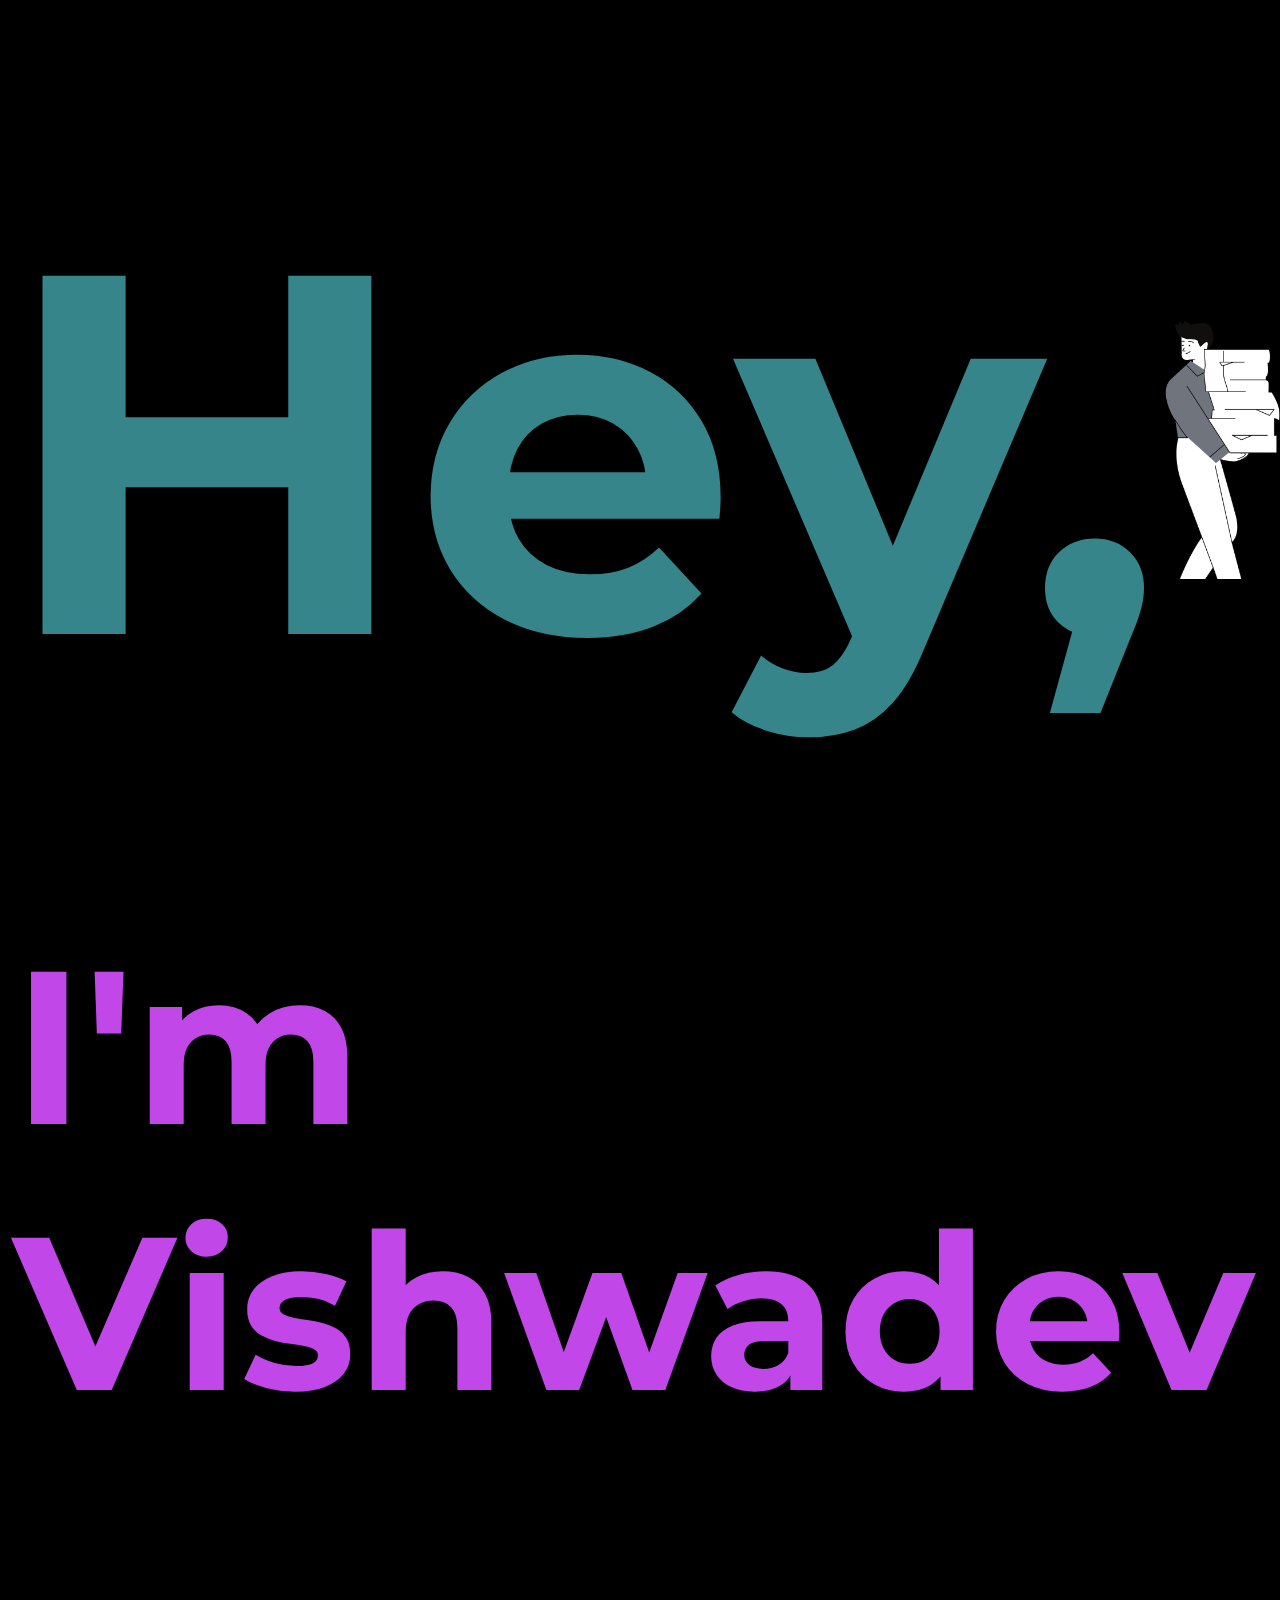
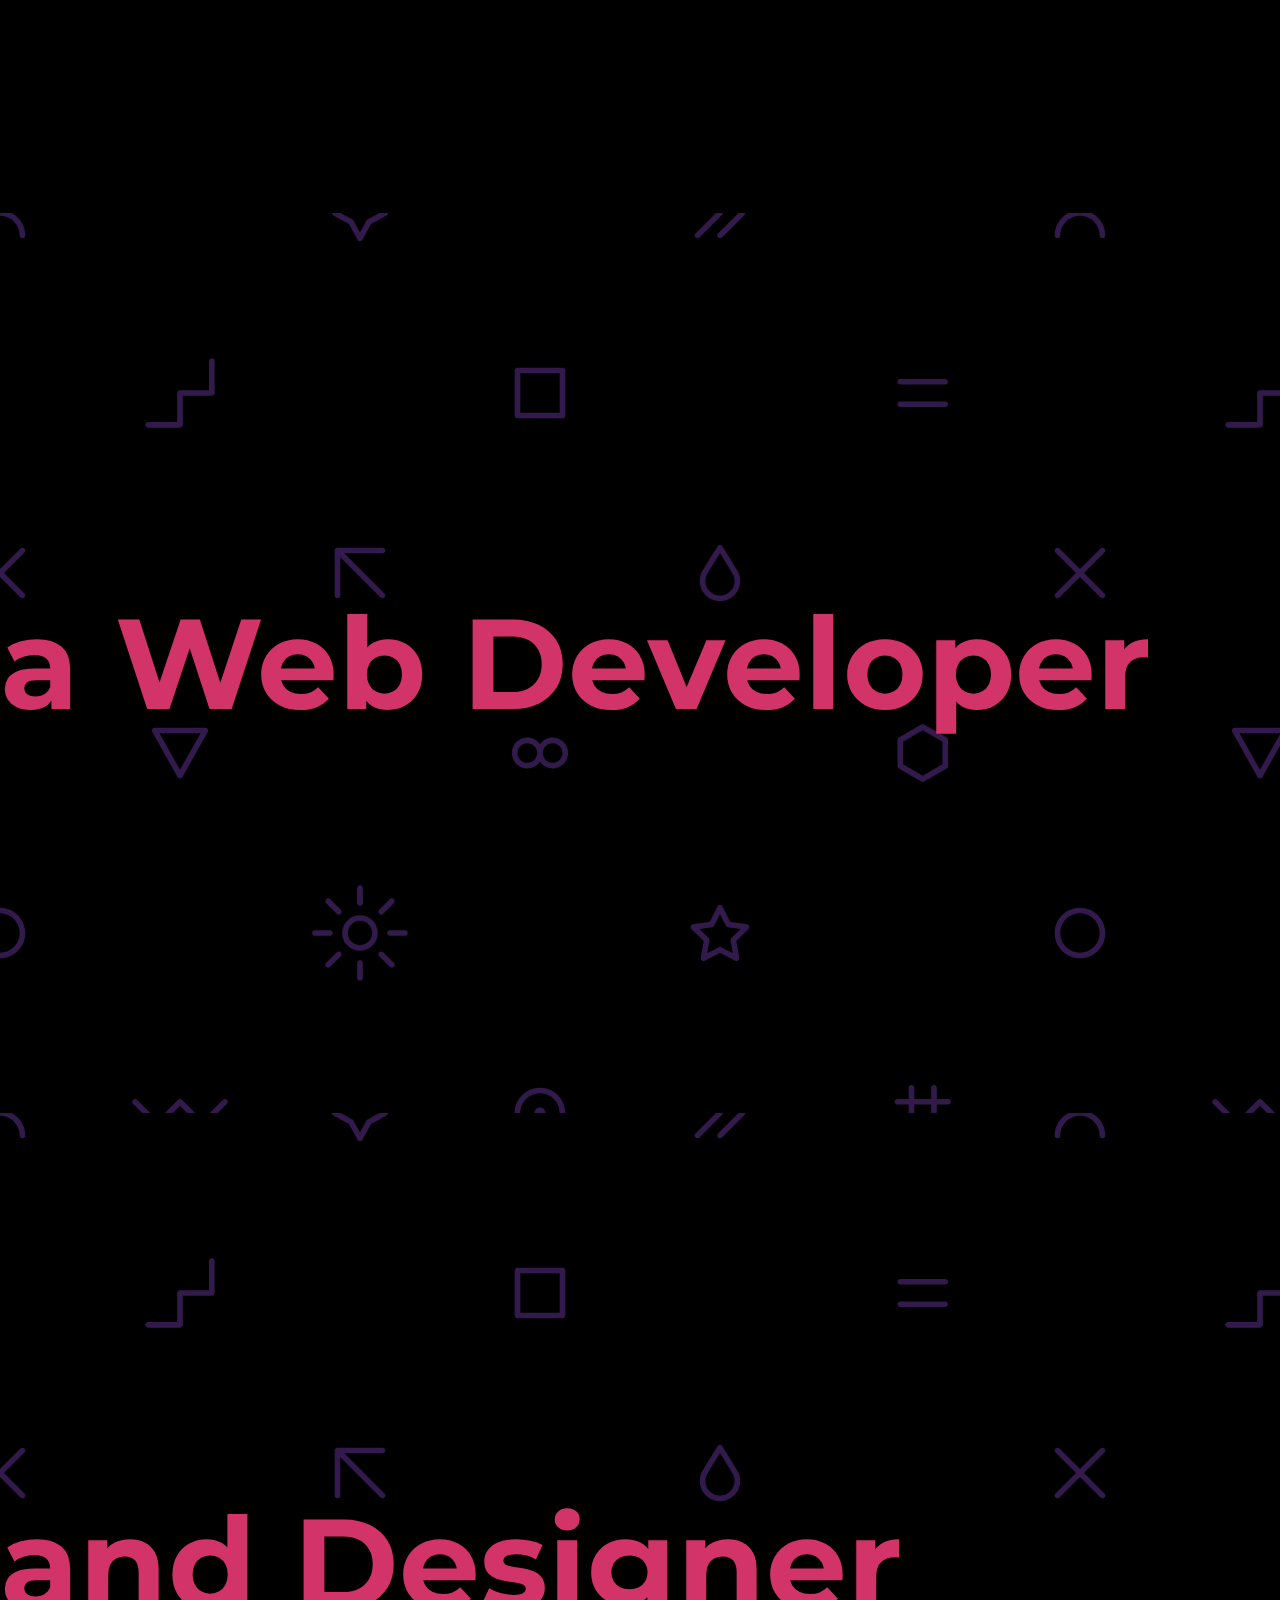
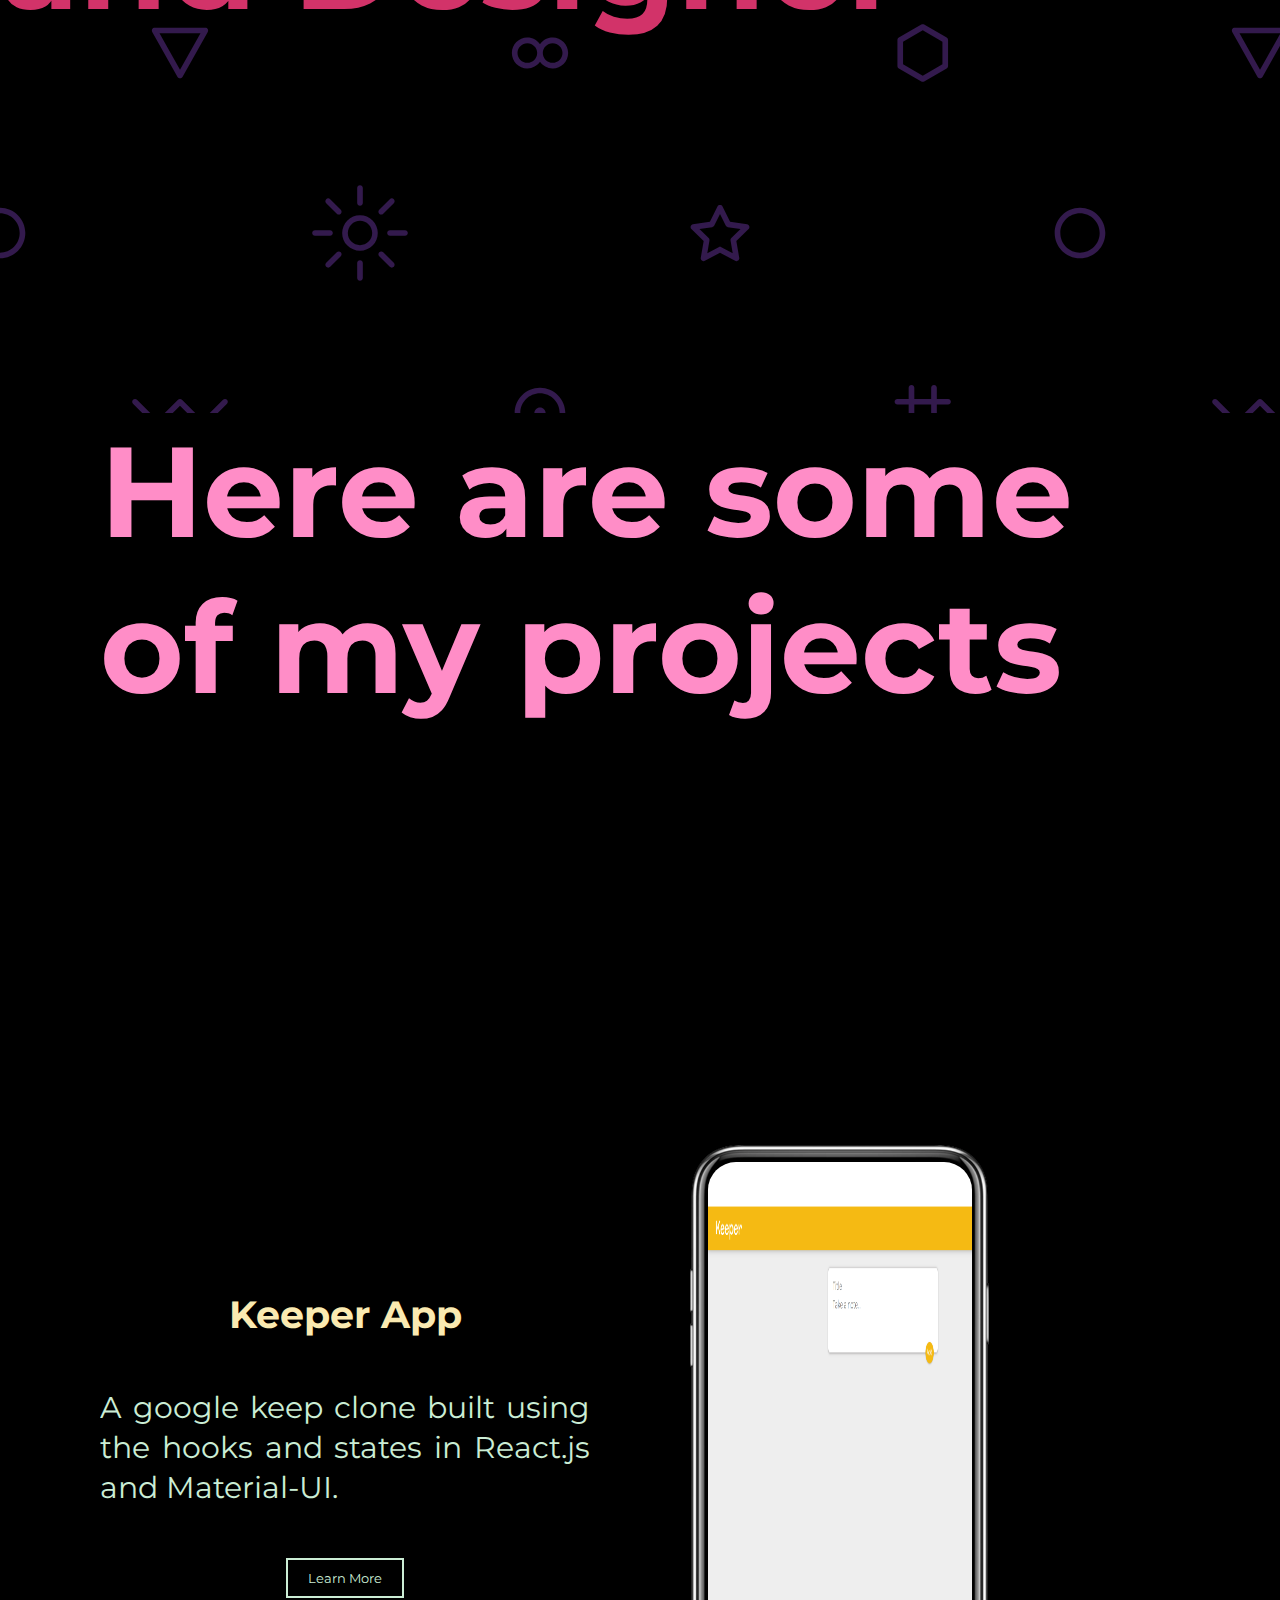
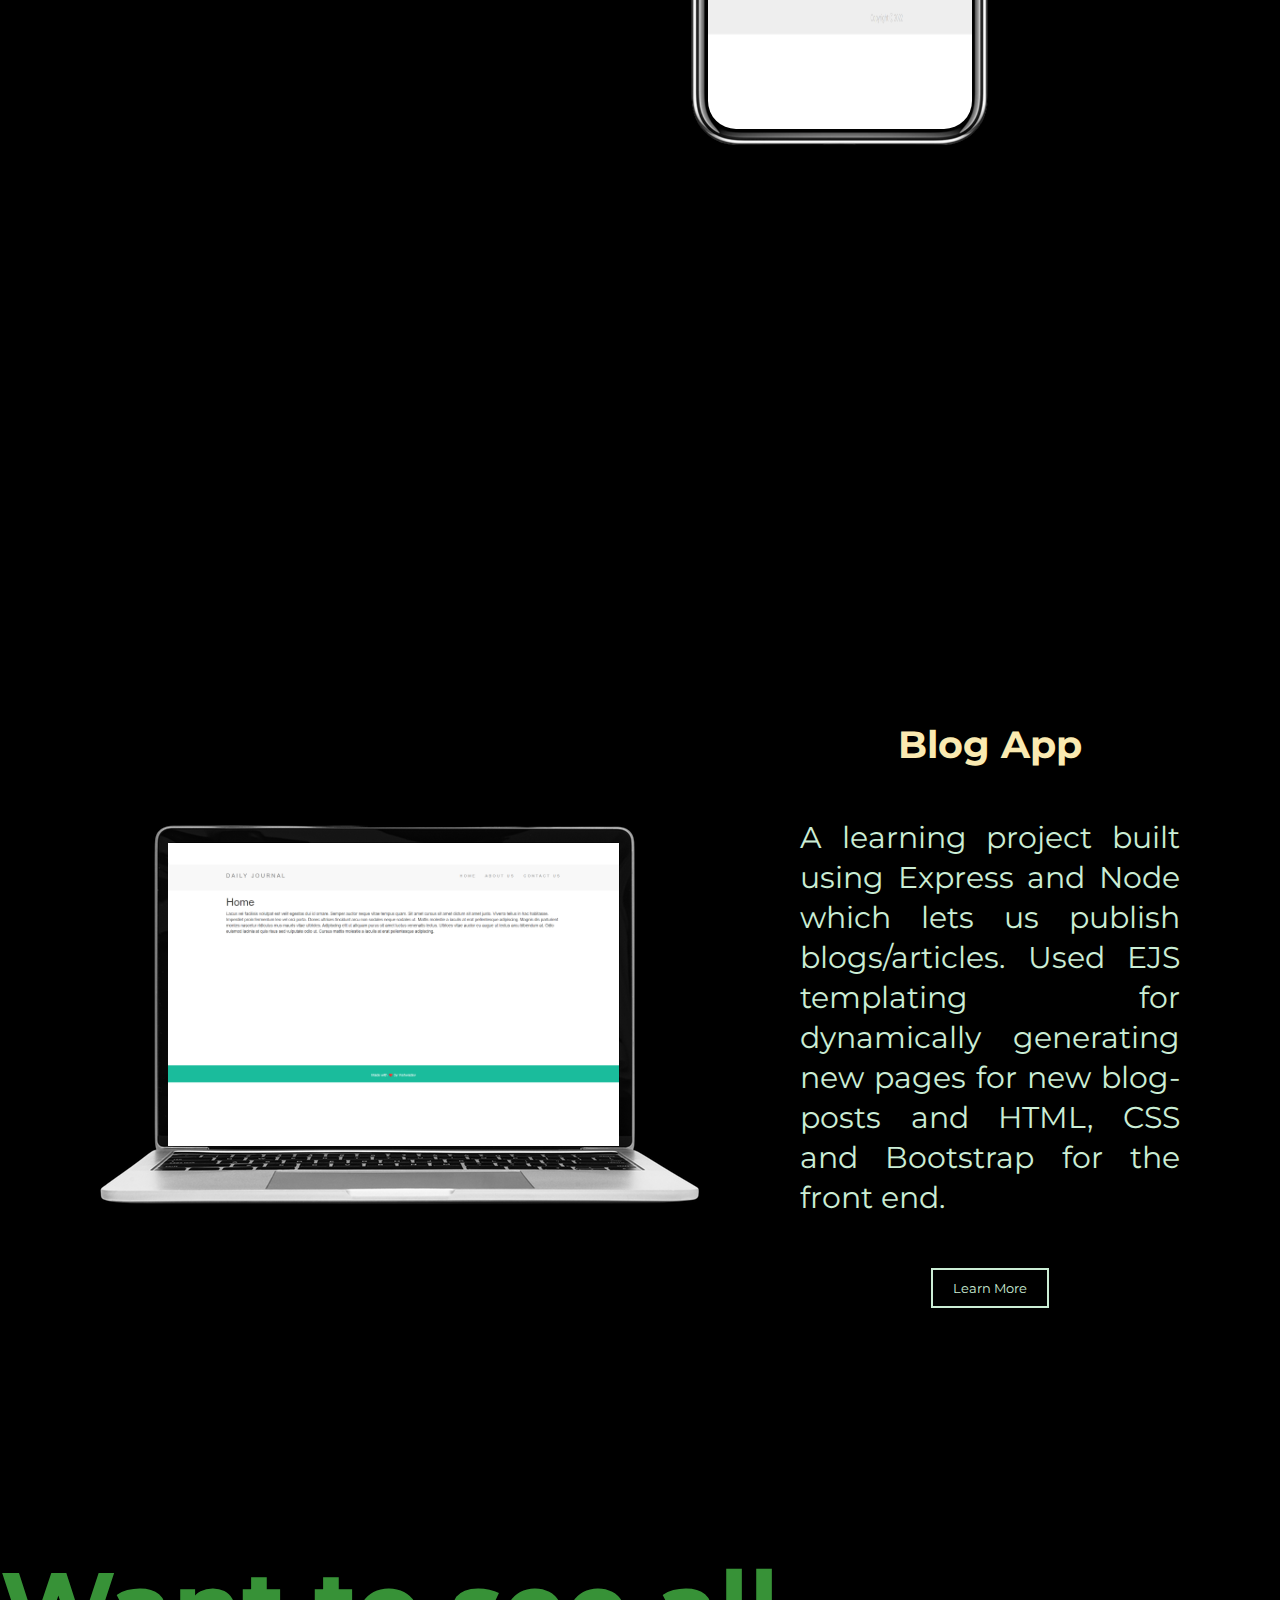
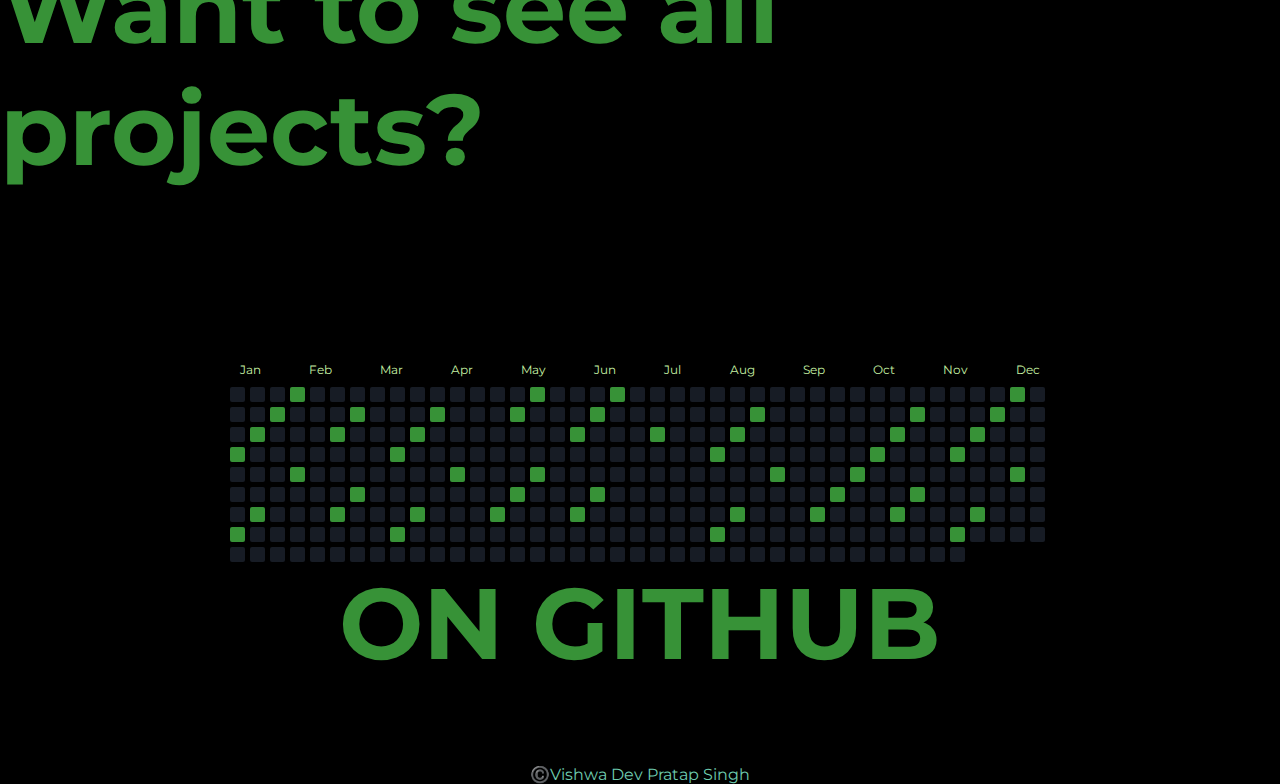
<file: index.html>
<html lang="en">
<head>
    <meta charset="UTF-8">
    <meta http-equiv="X-UA-Compatible" content="IE=edge">
    <meta name="viewport" content="width=device-width, initial-scale=1.0">
    <title>Document</title>
    <link rel="stylesheet" href="./style.css">
    <link href="https://fonts.googleapis.com/css2?family=Montserrat:ital,wght@0,300;1,100&display=swap" rel="stylesheet">
</head>
<body>
    <div class="container">
        <!--INTRODUCTION-->
        <div class="intro">
            <div class="salute">
                <div class="saluteTextContainer">
                    <h1 class="saluteText">Hey,</h1>
                </div>
                <div class="saluteImgContainer">
                    <img src="./img/person.png" alt="" class="saluteImg">
                 </div>
            </div>
            <div class="nameContainer">
                <h2 class="name">I'm Vishwadev</h2>
            </div>
            <div class="jobTitleContainer dark">
                <h2 class="jobTitle">a Web Developer</h2>
            </div>
            <div class="jobTitleContainer purple">
                <h2 class="jobTitle ">and Designer</h2>
            </div>
        </div>
        <!--PROJECTS-->
        <div class="projects">
            <h1 class="projectsTitle">Here are some of my projects</h1>
            <div class="project">
                <div class="phone">
                    <img src="./img/phone.png" alt="">
                    <div class="phonescreen">
                       <img src="./img/Untitled.png" alt="" class="phoneApp"> 
                    </div>
                </div>
                <div class="projectDetail">
                    <h1 class="projectTitle">Keeper App</h1>
                    <p class="projectDescription">A google keep clone built using the hooks and states in React.js and Material-UI.</p>
                    <button class="projectButtton" onclick="window.location.href = 'https://github.com/vishwadevpratapsingh/Keeper-App';">Learn More</button>
                </div>
            </div>
            <div class="project">
                <div class="laptop">
                    <img src="./img/laptop.png" alt="">
                    <div class="laptopscreen">
                       <img src="./img/Untitled1.png" alt="" class="laptopApp"> 
                    </div>
                </div>
                <div class="projectDetail">
                    <h1 class="projectTitle">Blog App</h1>
                    <p class="projectDescription">A learning project built using Express and Node which lets us publish blogs/articles. Used EJS templating for dynamically generating new pages for new blog-posts and HTML, CSS and Bootstrap for the front end.</p>
                    <button class="projectButtton" onclick="window.location.href = 'https://github.com/vishwadevpratapsingh/Blog-APP';">Learn More</button>
                </div>
            </div>
        </div>
        <!--GITHUB-->
        <div class="githubContainer">
            <h1 class="githubTitle">Want to see all projects?</h1>
            <div class="button">
                <button class = githubButton>Learn More</button>
                <h2>Find me On Github</h2>
            </div>
            <div class="githubChart">
                <div class="dates" >
                    <span>Jan</span>
                    <span>Feb</span>
                    <span>Mar</span>
                    <span>Apr</span>
                    <span>May</span>
                    <span>Jun</span>
                    <span>Jul</span>
                    <span>Aug</span>
                    <span>Sep</span>
                    <span>Oct</span>
                    <span>Nov</span>
                    <span>Dec</span>
                </div>
                <div class="boxContainer" onclick="window.location.href = 'https://github.com/vishwadevpratapsingh';"></div>
                <h1 class="githubTitle">ON GITHUB</h1>
            </div>
        </div>
    </div>
</div>
<div class="footer-padding"></div>
  <div class="footer">
    <p>©️Vishwa Dev Pratap Singh</p>
  </div>
</div>
    <script src="./app.js"></script>
</body>
</html>
</file>
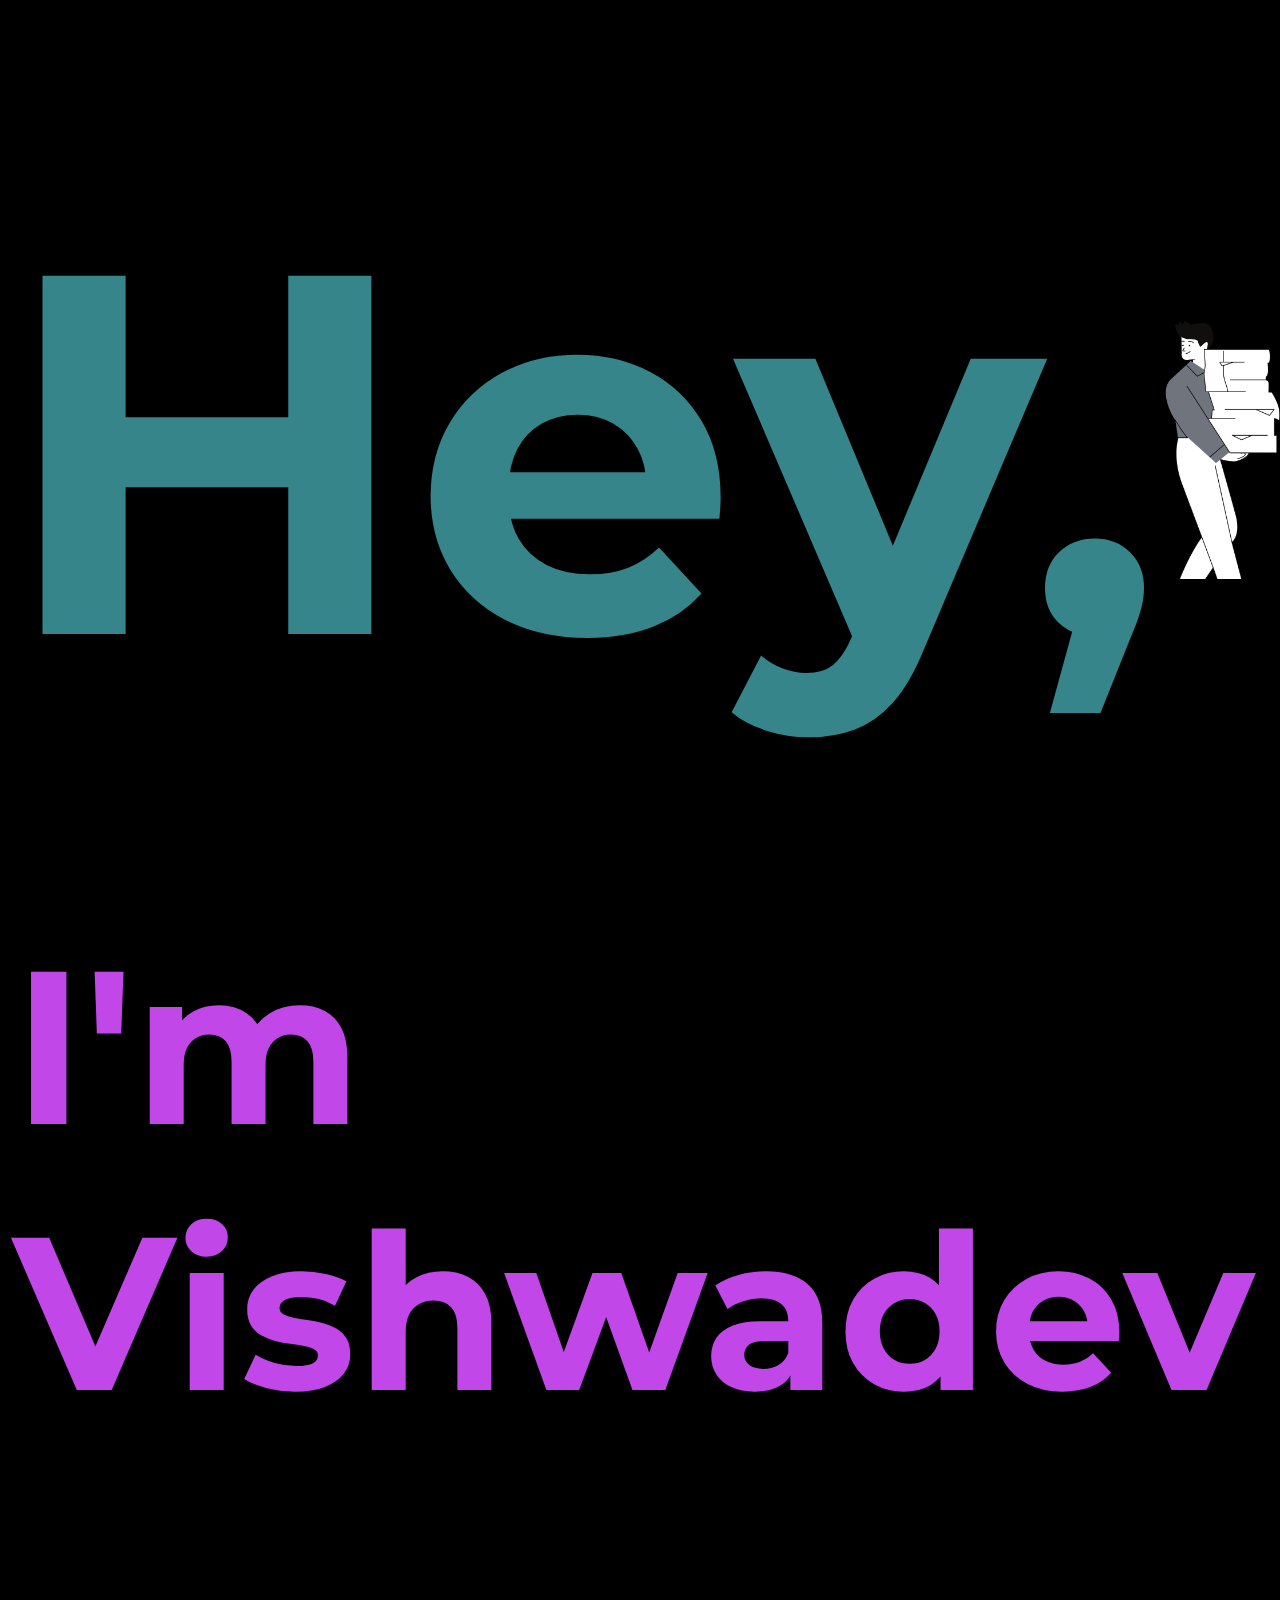
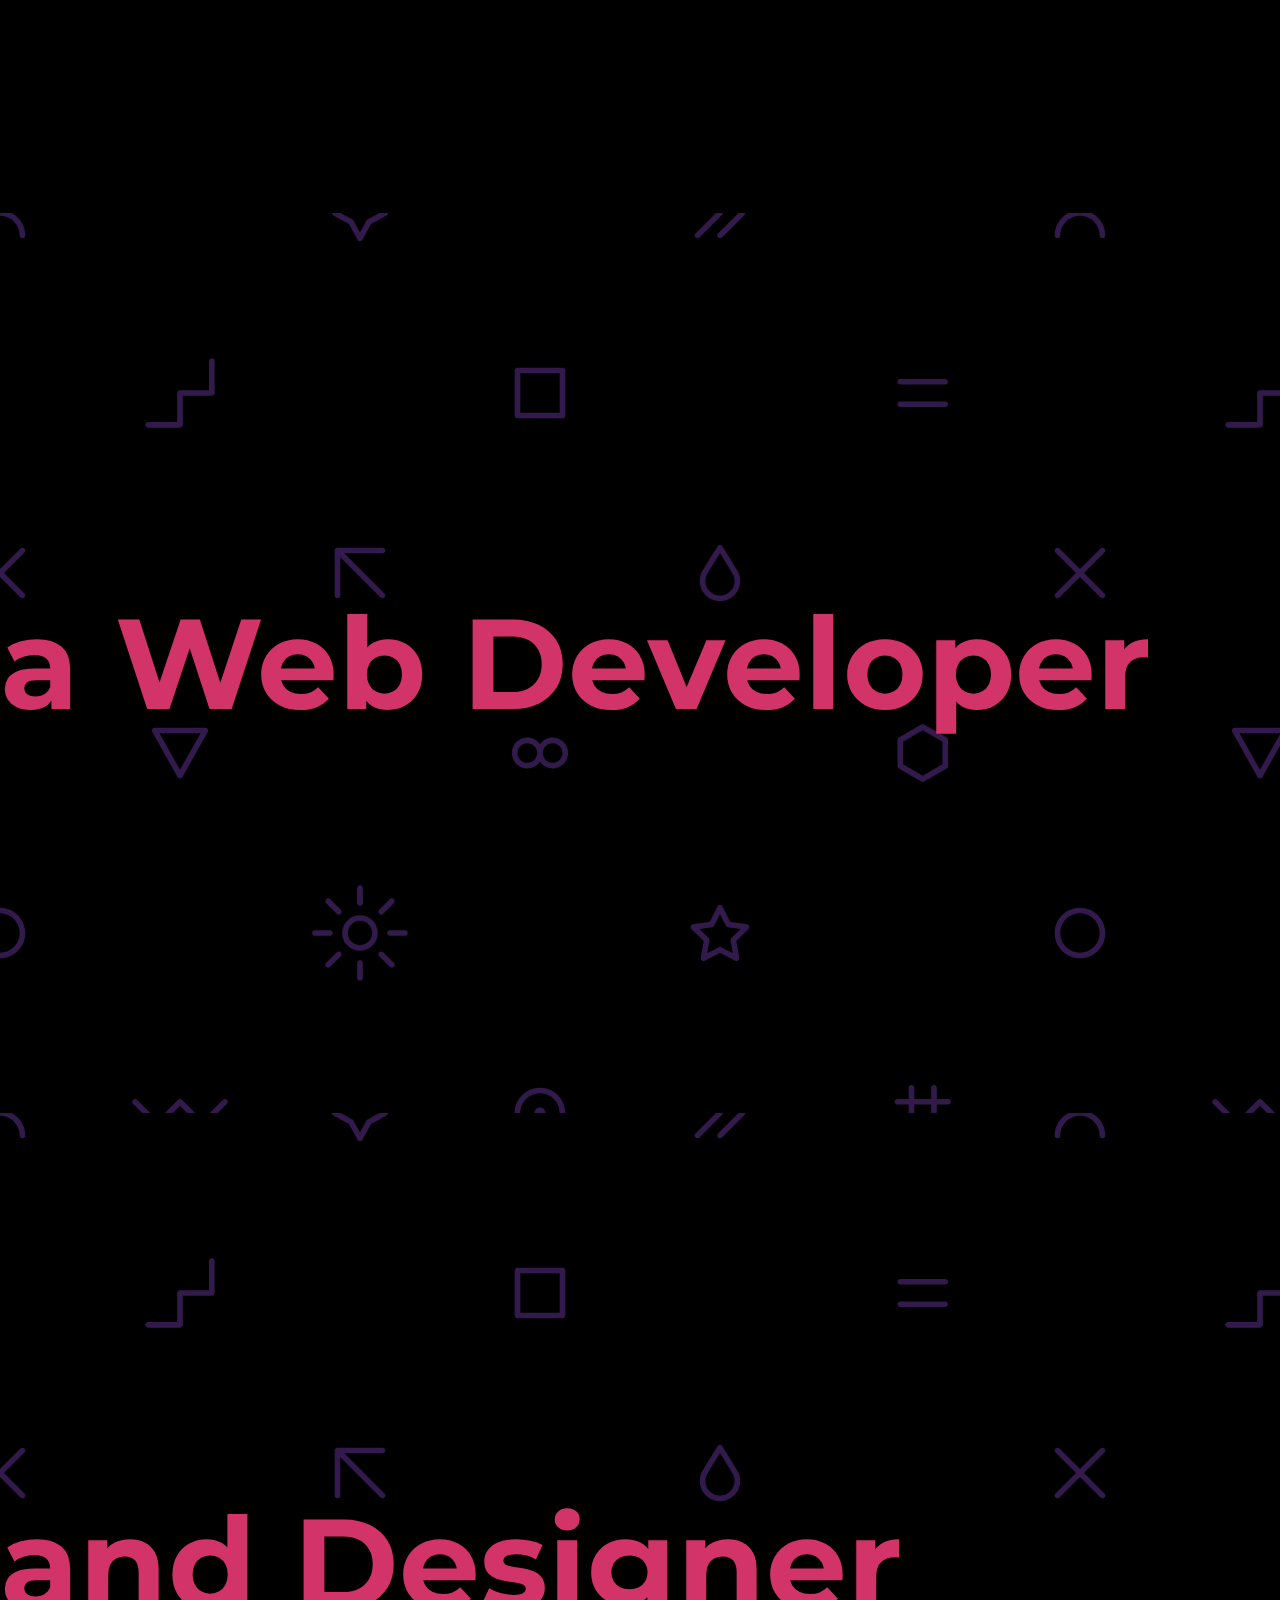
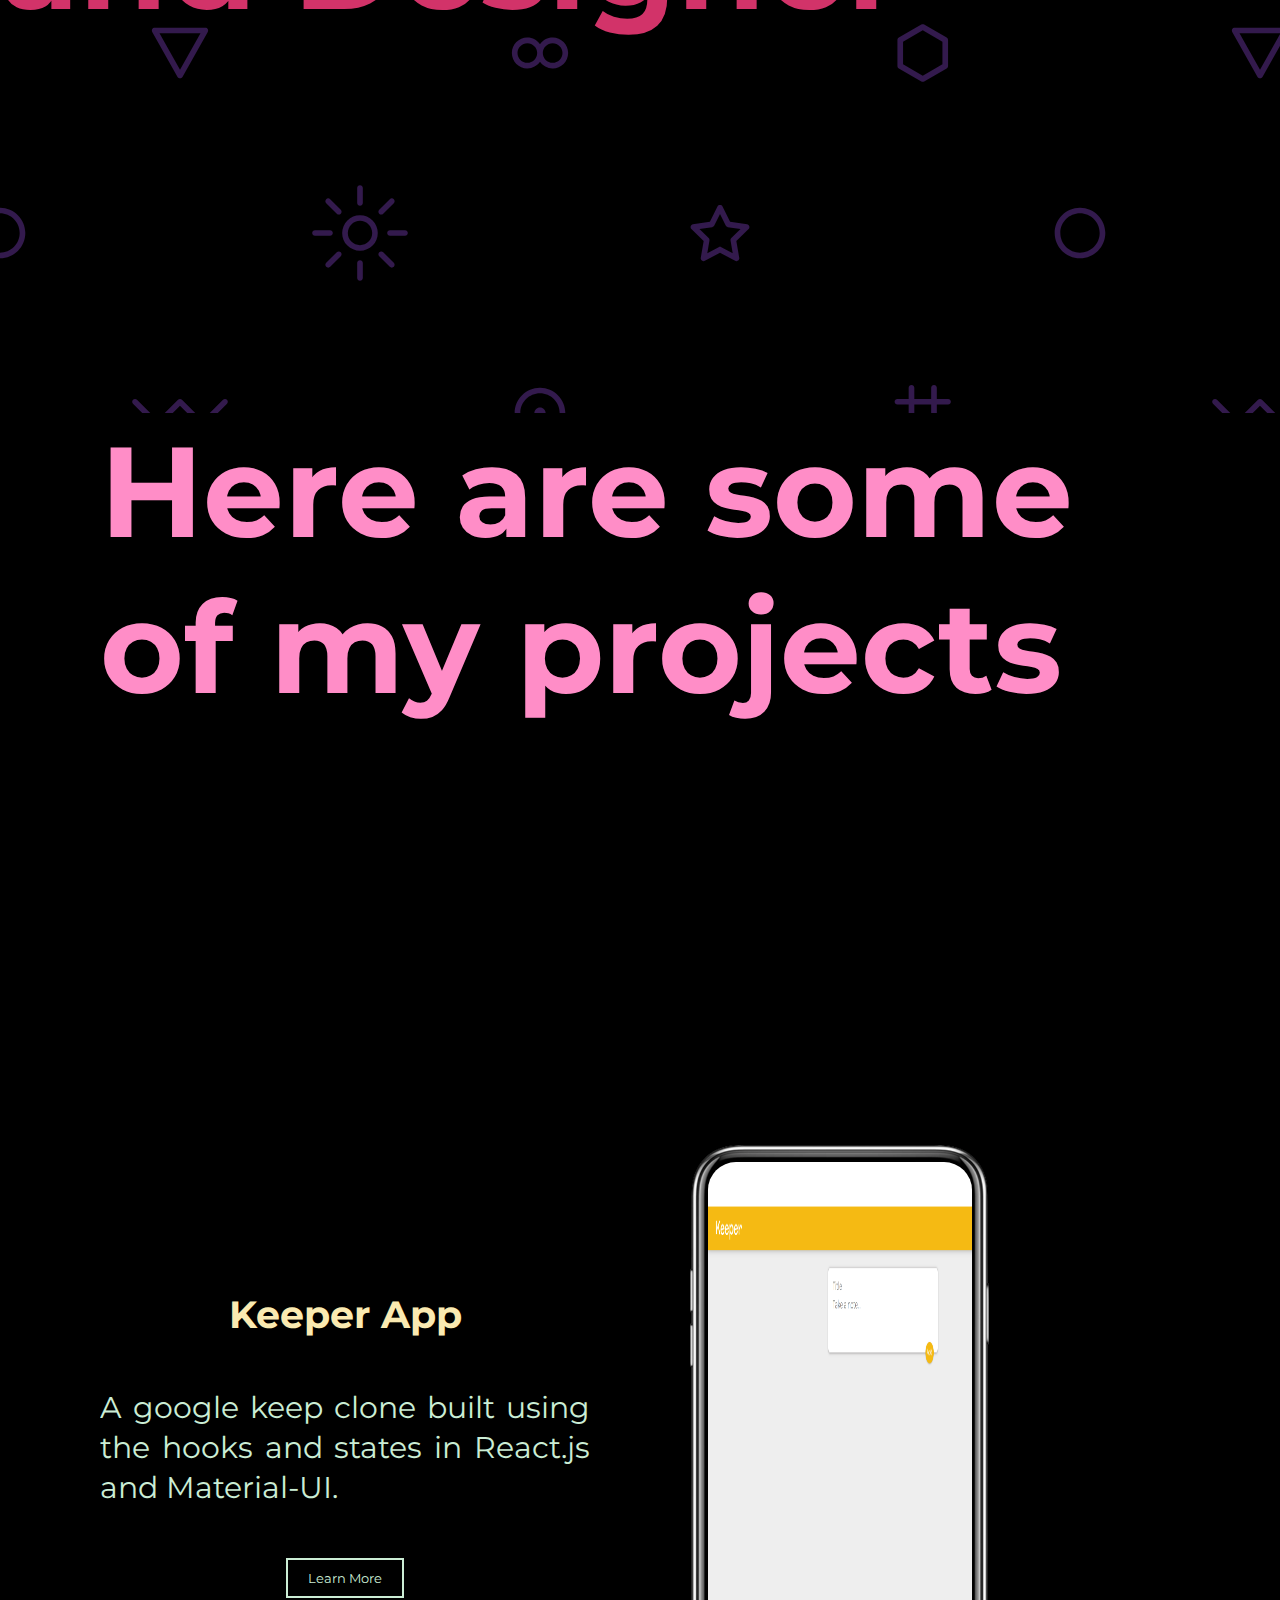
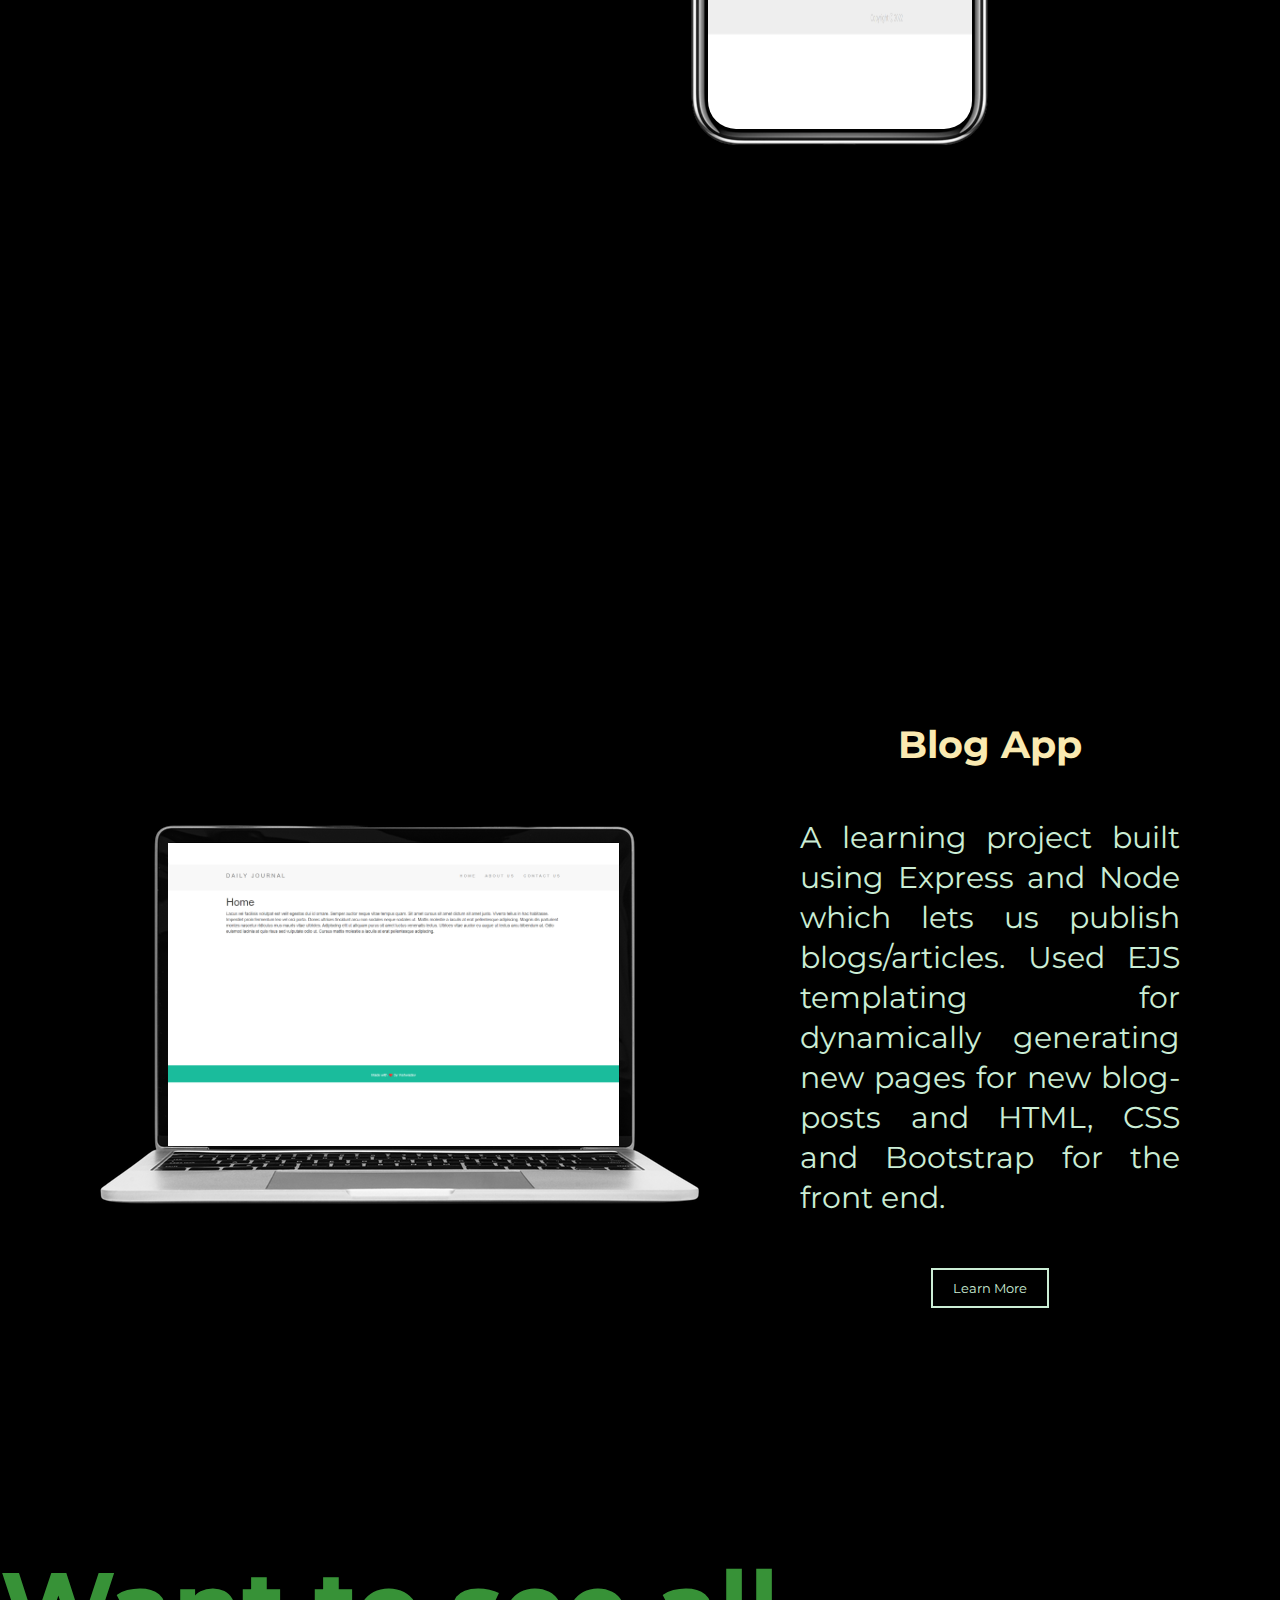
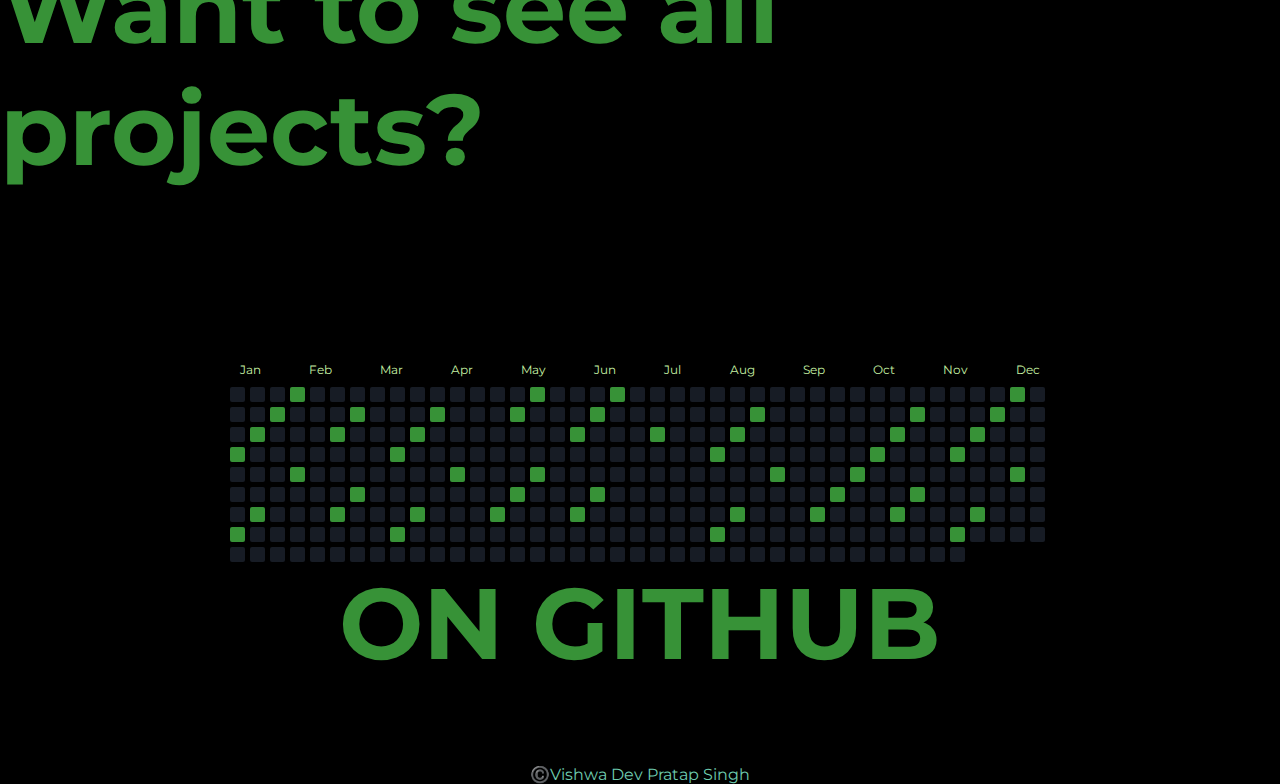
<file: Portfolio-Vishwadev/index.html>
<html lang="en">
<head>
    <meta charset="UTF-8">
    <meta http-equiv="X-UA-Compatible" content="IE=edge">
    <meta name="viewport" content="width=device-width, initial-scale=1.0">
    <title>Document</title>
    <link rel="stylesheet" href="./style.css">
    <link href="https://fonts.googleapis.com/css2?family=Montserrat:ital,wght@0,300;1,100&display=swap" rel="stylesheet">
</head>
<body>
    <div class="container">
        <!--INTRODUCTION-->
        <div class="intro">
            <div class="salute">
                <div class="saluteTextContainer">
                    <h1 class="saluteText">Hey,</h1>
                </div>
                <div class="saluteImgContainer">
                    <img src="./img/person.png" alt="" class="saluteImg">
                 </div>
            </div>
            <div class="nameContainer">
                <h2 class="name">I'm Vishwadev</h2>
            </div>
            <div class="jobTitleContainer dark">
                <h2 class="jobTitle">a Web Developer</h2>
            </div>
            <div class="jobTitleContainer purple">
                <h2 class="jobTitle ">and Designer</h2>
            </div>
        </div>
        <!--PROJECTS-->
        <div class="projects">
            <h1 class="projectsTitle">Here are some of my projects</h1>
            <div class="project">
                <div class="phone">
                    <img src="./img/phone.png" alt="">
                    <div class="phonescreen">
                       <img src="./img/Untitled.png" alt="" class="phoneApp"> 
                    </div>
                </div>
                <div class="projectDetail">
                    <h1 class="projectTitle">Keeper App</h1>
                    <p class="projectDescription">A google keep clone built using the hooks and states in React.js and Material-UI.</p>
                    <button class="projectButtton" onclick="window.location.href = 'https://github.com/vishwadevpratapsingh/Keeper-App';">Learn More</button>
                </div>
            </div>
            <div class="project">
                <div class="laptop">
                    <img src="./img/laptop.png" alt="">
                    <div class="laptopscreen">
                       <img src="./img/Untitled1.png" alt="" class="laptopApp"> 
                    </div>
                </div>
                <div class="projectDetail">
                    <h1 class="projectTitle">Blog App</h1>
                    <p class="projectDescription">A learning project built using Express and Node which lets us publish blogs/articles. Used EJS templating for dynamically generating new pages for new blog-posts and HTML, CSS and Bootstrap for the front end.</p>
                    <button class="projectButtton" onclick="window.location.href = 'https://github.com/vishwadevpratapsingh/Blog-APP';">Learn More</button>
                </div>
            </div>
        </div>
        <!--GITHUB-->
        <div class="githubContainer">
            <h1 class="githubTitle">Want to see all projects?</h1>
            <div class="button">
                <button class = githubButton>Learn More</button>
                <h2>Find me On Github</h2>
            </div>
            <div class="githubChart">
                <div class="dates" >
                    <span>Jan</span>
                    <span>Feb</span>
                    <span>Mar</span>
                    <span>Apr</span>
                    <span>May</span>
                    <span>Jun</span>
                    <span>Jul</span>
                    <span>Aug</span>
                    <span>Sep</span>
                    <span>Oct</span>
                    <span>Nov</span>
                    <span>Dec</span>
                </div>
                <div class="boxContainer" onclick="window.location.href = 'https://github.com/vishwadevpratapsingh';"></div>
                <h1 class="githubTitle">ON GITHUB</h1>
            </div>
        </div>
    </div>
</div>
<div class="footer-padding"></div>
  <div class="footer">
    <p>©️Vishwa Dev Pratap Singh</p>
  </div>
</div>
    <script src="./app.js"></script>
</body>
</html>
</file>
<file: style.css>
*{
   padding: 0%;
   margin: 0%;
   font-family: 'Montserrat', sans-serif;
}

.container{
    background-color: #000000;
    overflow: hidden;
}

.salute{
    height: 100vh;
    display: flex;
    align-items: center;
    overflow: hidden;
}

.saluteTextContainer{
    flex: 3;
}

.saluteImgContainer{
    flex: 1;
}

.saluteText{
    color:#35858B;
    font-size: 40vw;
    cursor:default;
}
.saluteImg{
    width: 100%;
}

.nameContainer{
    height:100vh;
    background-color: #000000;
}
.name{
    font-size:17vw;
    color: #C147E9;
    cursor: default;
    margin: 1%;
}

.jobTitleContainer{
    height: 100vh;
}

.dark{
   background: #000000 url("./img/bg1.png");  
}
.purple{
    background:#000000 url("./img/bg1.png");  
}

.jobTitle{
    font-size: 10vw;
    color:  #D23369;
    line-height: 100vh;
    cursor: default;
}

.projects{
    display: flex;
    flex-direction: column;
    gap: 30vh;
    padding: 0px 100px;
    cursor: default;
}

.projectsTitle{
    font-size: 10vw; 
    color: #FF8DC7;
}

 .project{
    display: flex;
    align-items: center;
    gap: 100px;
    height: 100vh;
    overflow: hidden;
} 

.phone{
    flex: 1;
    width: 300px;
    height: 600px;
    position: relative;
}
 .phoneScreen{
    width: 264px;
    height: 567px;
    position: absolute;
    
    top: 17px;
    left: 18px;
    border-radius: 28px;
    overflow: scroll;
}

.phoneScreen::-webkit-scrollbar{
    display: none;
}

.phoneApp{
    width: 350px;
    height: 700px;
} 

.projectDetail{
    flex: 1;
    display: flex;
    flex-direction: column;
    gap: 50px;
    align-items: center;
    cursor: default;
}

.projectTitle{
    font-size: 3vw;
    color:#FAEAB1 ;
    cursor: default;
}

.project:nth-child(2n){
    flex-direction: row-reverse;
}

.projectDescription{
    font-size: 30px;
    color: #CBEDD5;
    text-align: justify;
    line-height: 40px;
    cursor: default;
}

.projectButtton{
    padding: 10px 20px;
    background-color: transparent;
    border: 2px solid #CBEDD5;
    color: #CBEDD5;
    cursor: pointer;
    position: relative;
    overflow: hidden;
}

.projectButtton:after{
    content: "View Demo";
    width: 100%;
    height: 100%;
    position: absolute;
    top: 0;
    left: -100%;
    background-color:#CBEDD5 ;
    color:#000000 ;
    transition:1s all ;
    display: flex;
    align-items: center;
    justify-content: center;
}

.projectButtton:hover.projectButtton:after{
    transform: translateX(100%);
}

.laptop{
    width: 600px;
    height: 379px;
    flex: 1;
    position: relative;
}

.laptopScreen{
    width: 451px;
    height: 303px;
    position: absolute;
    top: 18px;
    left: 68px;
    overflow: scroll;
}
.laptopScreen::-webkit-scrollbar{
    display: none;
}

.laptopApp{
    width: 100%;
}

.githubContainer{
    height: 100vh;
    display: flex;
    flex-direction: column;
    align-items: center;
    justify-content: space-around;
}

.githubTitle{
  font-size: 100px;
    color:#379237 ;
    cursor: default;
}

.githubChart{
    width: 820px;
    text-align: center;
}

.dates{
    padding: 10px;
    color:#C7F2A4 ;
    font-size: 12px;
    display: flex;
    justify-content: space-between;
}

.boxContainer{
    display: flex;
    flex-wrap: wrap;
    gap: 5px;
}

.box{
    width: 15px;
    height: 15px;
    background-color: #171c25;
    border-radius: 2px;
    cursor: pointer;
    transition: 3s all ease;
}

.active:nth-child(4n){
    background-color: #379237;
}

.githubChart:hover .active:nth-child(2n+1){
    background-color:#379237 ;
}
.githubChart:hover .active:nth-child(2n){
    background-color:#B6E388 ;
}

.button{
    display: none;
}

@media screen and (max-width:1024px) {

    .projects{
        padding: 0 30px;
        text-align: center;
    }

    .project{
        flex-direction: column;
        height: max-content;
    }
    .projectTitle{
        font-size: 7vw;
    }
    .project:nth-child(2n){
        flex-direction: column ;
    }

    .phone,.laptop{
        transform: none !important;
    }
    .githubChart{
        display:none;
    }
    .githubTitle{
        text-align: center;
        font-size: 10vw;
    }

    .button{
        margin-bottom: 30%;
        display: flex;
        flex-direction: column;
        align-items: center;
        gap: 30px;
        color: #379237;
    }

    .githubButton{
    padding: 10px 20px;
    background-color: transparent;
    border: 3px solid #379237;
    color: #CBEDD5;
    cursor: pointer;
    position: relative;
    overflow: hidden;
    }
    .footer{
        font-size: 5vw;
    }
}

.footer{
   color: #6ECCAF; 
   background-color: #000000;
   display: flex;
   flex-direction: column;
   align-items: center;
   overflow: hidden;
}
</file>
<file: Portfolio-Vishwadev/style.css>
*{
   padding: 0%;
   margin: 0%;
   font-family: 'Montserrat', sans-serif;
}

.container{
    background-color: #000000;
    overflow: hidden;
}

.salute{
    height: 100vh;
    display: flex;
    align-items: center;
    overflow: hidden;
}

.saluteTextContainer{
    flex: 3;
}

.saluteImgContainer{
    flex: 1;
}

.saluteText{
    color:#35858B;
    font-size: 40vw;
    cursor:default;
}
.saluteImg{
    width: 100%;
}

.nameContainer{
    height:100vh;
    background-color: #000000;
}
.name{
    font-size:17vw;
    color: #C147E9;
    cursor: default;
    margin: 1%;
}

.jobTitleContainer{
    height: 100vh;
}

.dark{
   background: #000000 url("./img/bg1.png");  
}
.purple{
    background:#000000 url("./img/bg1.png");  
}

.jobTitle{
    font-size: 10vw;
    color:  #D23369;
    line-height: 100vh;
    cursor: default;
}

.projects{
    display: flex;
    flex-direction: column;
    gap: 30vh;
    padding: 0px 100px;
    cursor: default;
}

.projectsTitle{
    font-size: 10vw; 
    color: #FF8DC7;
}

 .project{
    display: flex;
    align-items: center;
    gap: 100px;
    height: 100vh;
    overflow: hidden;
} 

.phone{
    flex: 1;
    width: 300px;
    height: 600px;
    position: relative;
}
 .phoneScreen{
    width: 264px;
    height: 567px;
    position: absolute;
    
    top: 17px;
    left: 18px;
    border-radius: 28px;
    overflow: scroll;
}

.phoneScreen::-webkit-scrollbar{
    display: none;
}

.phoneApp{
    width: 350px;
    height: 700px;
} 

.projectDetail{
    flex: 1;
    display: flex;
    flex-direction: column;
    gap: 50px;
    align-items: center;
    cursor: default;
}

.projectTitle{
    font-size: 3vw;
    color:#FAEAB1 ;
    cursor: default;
}

.project:nth-child(2n){
    flex-direction: row-reverse;
}

.projectDescription{
    font-size: 30px;
    color: #CBEDD5;
    text-align: justify;
    line-height: 40px;
    cursor: default;
}

.projectButtton{
    padding: 10px 20px;
    background-color: transparent;
    border: 2px solid #CBEDD5;
    color: #CBEDD5;
    cursor: pointer;
    position: relative;
    overflow: hidden;
}

.projectButtton:after{
    content: "View Demo";
    width: 100%;
    height: 100%;
    position: absolute;
    top: 0;
    left: -100%;
    background-color:#CBEDD5 ;
    color:#000000 ;
    transition:1s all ;
    display: flex;
    align-items: center;
    justify-content: center;
}

.projectButtton:hover.projectButtton:after{
    transform: translateX(100%);
}

.laptop{
    width: 600px;
    height: 379px;
    flex: 1;
    position: relative;
}

.laptopScreen{
    width: 451px;
    height: 303px;
    position: absolute;
    top: 18px;
    left: 68px;
    overflow: scroll;
}
.laptopScreen::-webkit-scrollbar{
    display: none;
}

.laptopApp{
    width: 100%;
}

.githubContainer{
    height: 100vh;
    display: flex;
    flex-direction: column;
    align-items: center;
    justify-content: space-around;
}

.githubTitle{
  font-size: 100px;
    color:#379237 ;
    cursor: default;
}

.githubChart{
    width: 820px;
    text-align: center;
}

.dates{
    padding: 10px;
    color:#C7F2A4 ;
    font-size: 12px;
    display: flex;
    justify-content: space-between;
}

.boxContainer{
    display: flex;
    flex-wrap: wrap;
    gap: 5px;
}

.box{
    width: 15px;
    height: 15px;
    background-color: #171c25;
    border-radius: 2px;
    cursor: pointer;
    transition: 3s all ease;
}

.active:nth-child(4n){
    background-color: #379237;
}

.githubChart:hover .active:nth-child(2n+1){
    background-color:#379237 ;
}
.githubChart:hover .active:nth-child(2n){
    background-color:#B6E388 ;
}

.button{
    display: none;
}

@media screen and (max-width:1024px) {

    .projects{
        padding: 0 30px;
        text-align: center;
    }

    .project{
        flex-direction: column;
        height: max-content;
    }
    .projectTitle{
        font-size: 7vw;
    }
    .project:nth-child(2n){
        flex-direction: column ;
    }

    .phone,.laptop{
        transform: none !important;
    }
    .githubChart{
        display:none;
    }
    .githubTitle{
        text-align: center;
        font-size: 10vw;
    }

    .button{
        margin-bottom: 30%;
        display: flex;
        flex-direction: column;
        align-items: center;
        gap: 30px;
        color: #379237;
    }

    .githubButton{
    padding: 10px 20px;
    background-color: transparent;
    border: 3px solid #379237;
    color: #CBEDD5;
    cursor: pointer;
    position: relative;
    overflow: hidden;
    }
    .footer{
        font-size: 5vw;
    }
}

.footer{
   color: #6ECCAF; 
   background-color: #000000;
   display: flex;
   flex-direction: column;
   align-items: center;
   overflow: hidden;
}
</file>
